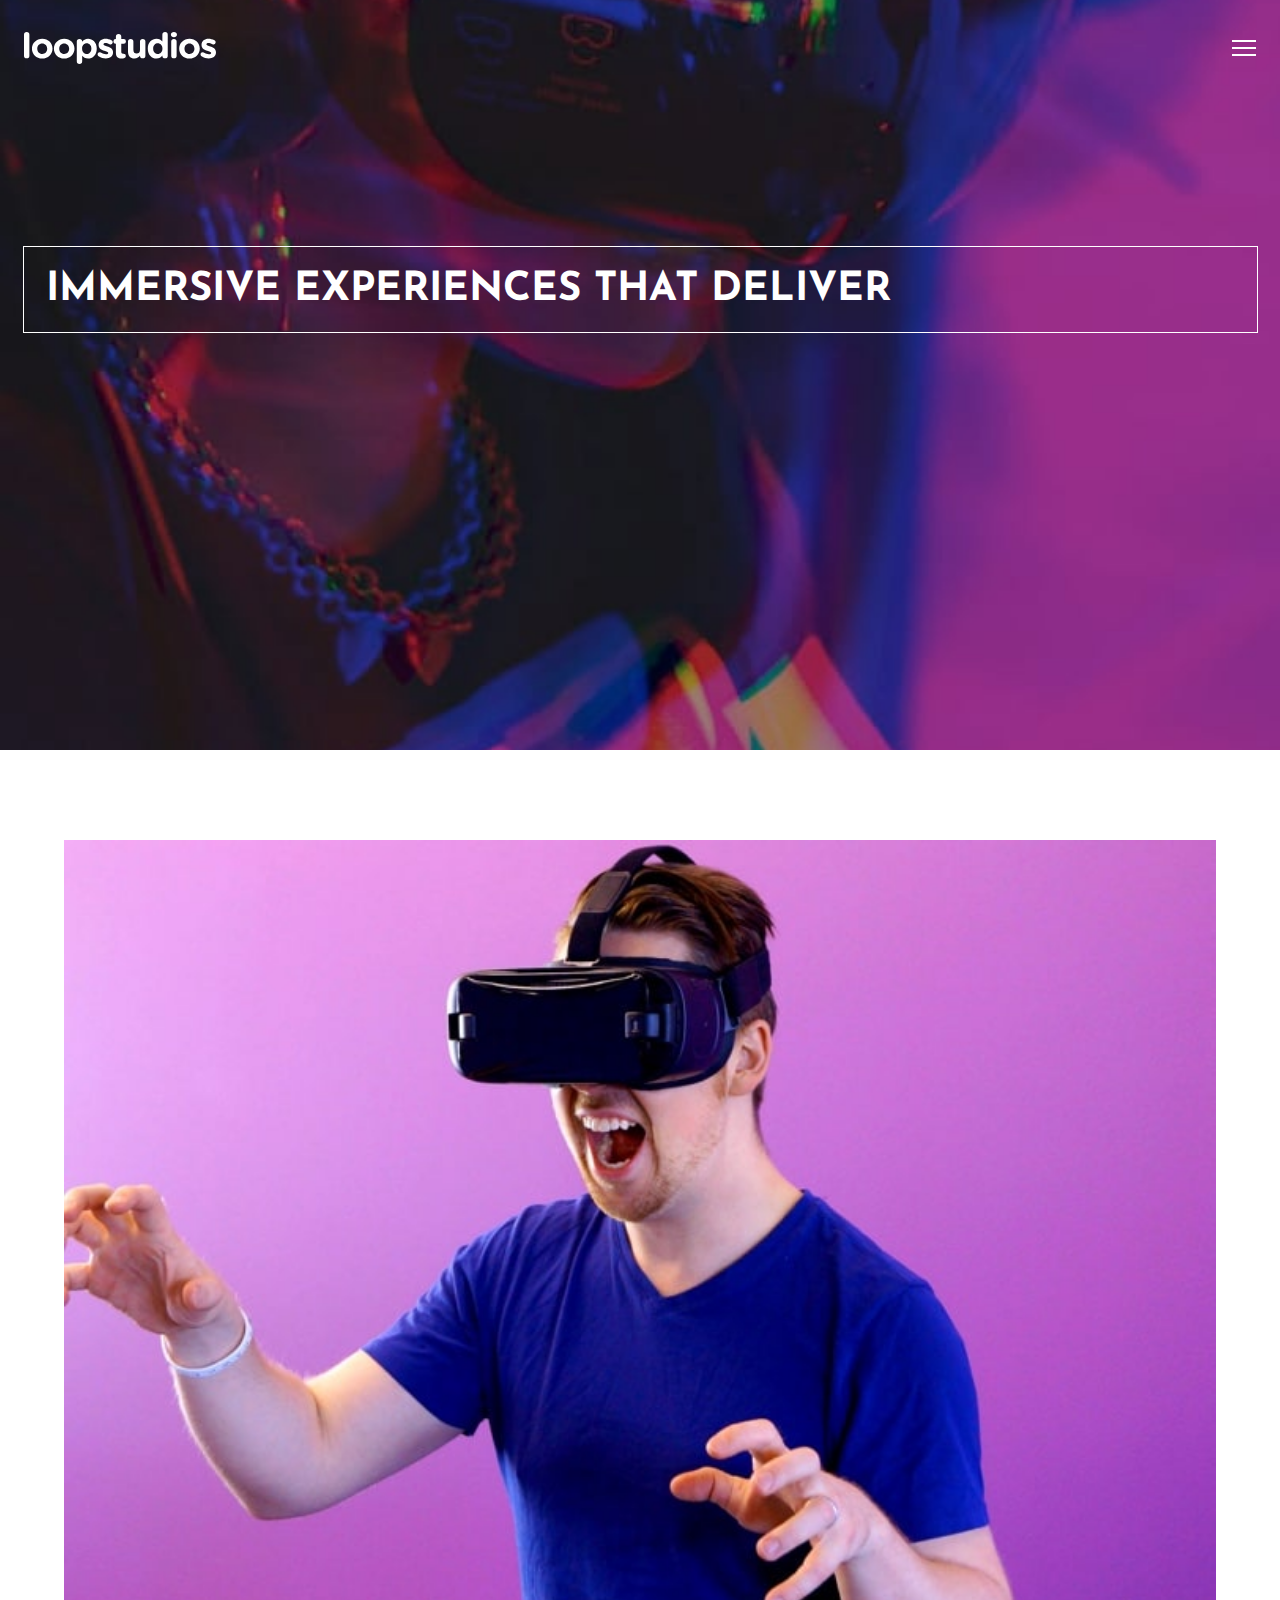
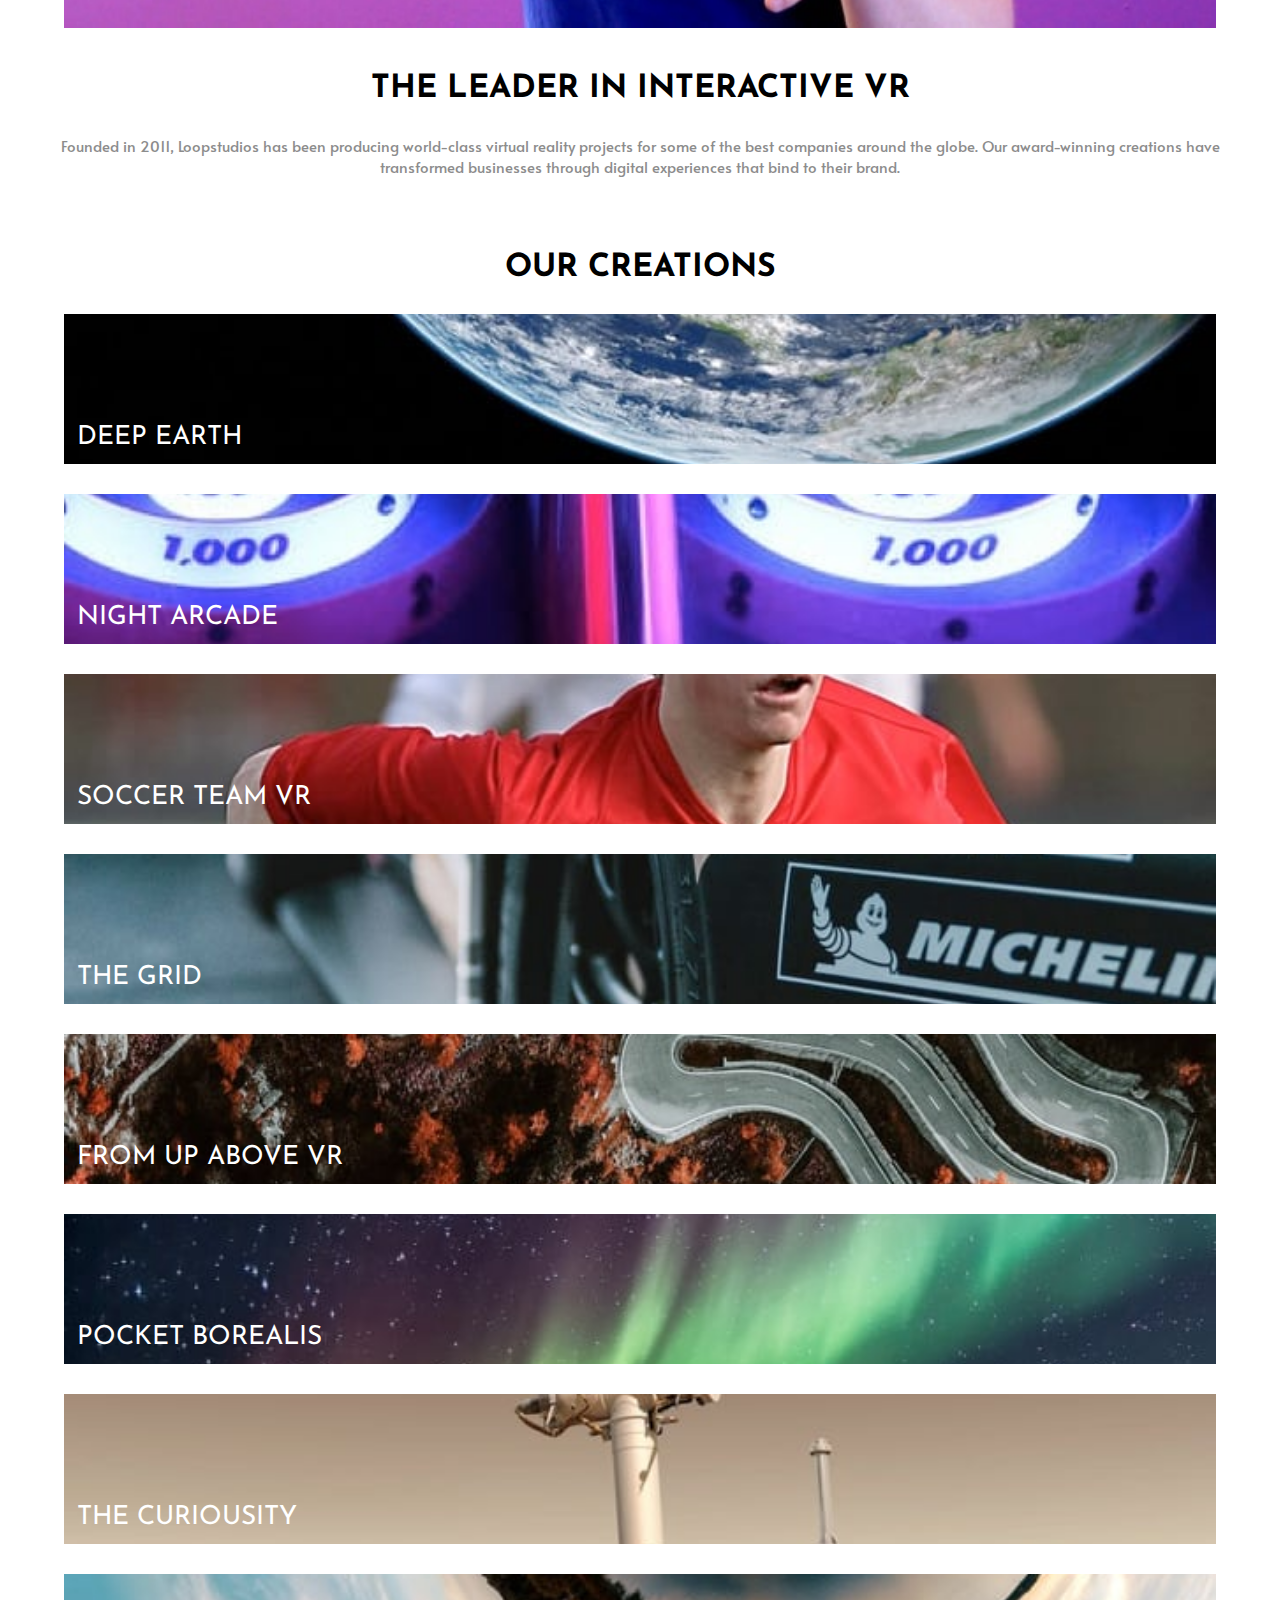
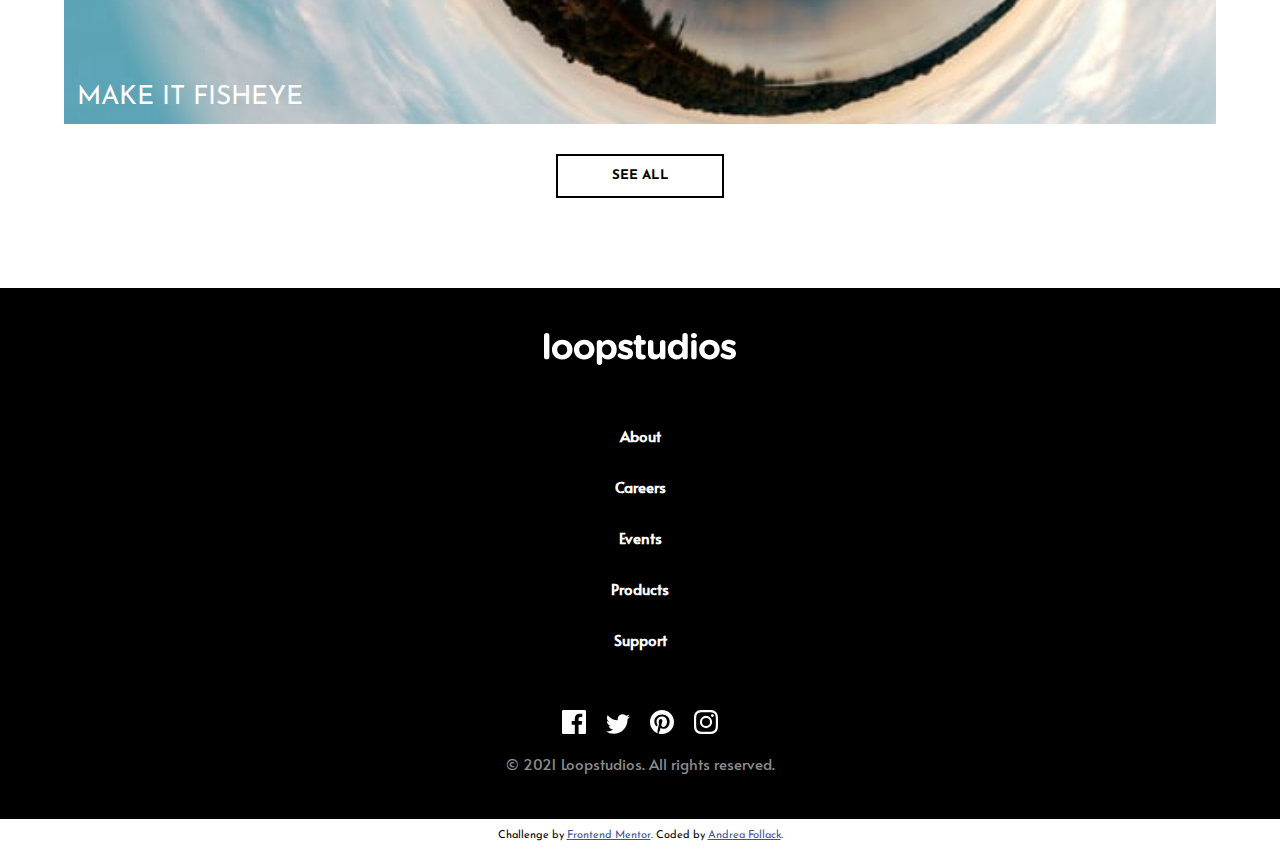
<file: index.html>
<!DOCTYPE html>
<html lang="en">
  <head>
    <meta charset="UTF-8" />
    <meta name="viewport" content="width=device-width, initial-scale=1.0" />
    <!-- displays site properly based on user's device -->

    <link
      rel="icon"
      type="image/png"
      sizes="32x32"
      href="./images/favicon-32x32.png"
    />

    <title>Frontend Mentor | Loopstudios landing page</title>
    <link rel="preconnect" href="https://fonts.googleapis.com" />
    <link rel="preconnect" href="https://fonts.gstatic.com" crossorigin />
    <link
      href="https://fonts.googleapis.com/css2?family=Alata&family=Josefin+Sans:wght@300&display=swap"
      rel="stylesheet"
    />
    <link rel="stylesheet" href="./styles.css" />
  </head>
  <body>
    <div class="hero">
      <header class="header">
        <img src="./images/logo.svg" alt="loopstudios logo" />
        <img src="./images/icon-hamburger.svg" onclick="openNav()" />
      </header>
      <nav id="myNav" class="overlay">
        <div class="overlay-content">
          <div class="overlay-header">
            <img src="./images/logo.svg" alt="loopstudios logo" />
            <img
              src="./images/icon-close.svg"
              class="closebtn"
              onclick="closeNav()"
            />
          </div>
          <div class="overlay-links">
            <a href="#">About</a><a href="#">Careers</a><a href="#">Events</a
            ><a href="#">Products</a><a href="#">Support</a>
          </div>
        </div>
      </nav>
      <div class="hero-text">
        <h1>Immersive experiences that deliver</h1>
      </div>
    </div>
    <main>
      <section class="interactive-vr">
        <picture>
          <source
            srcset="./images/desktop/image-interactive.jpg"
            media="(min-width: 800px)"
          />
          <img src="./images/mobile/image-interactive.jpg" alt="" />
        </picture>
        <h2>The leader in interactive VR</h2>
        <p>
          Founded in 2011, Loopstudios has been producing world-class virtual
          reality projects for some of the best companies around the globe. Our
          award-winning creations have transformed businesses through digital
          experiences that bind to their brand.
        </p>
      </section>
      <section class="creations">
        <h2>Our creations</h2>
        <div class="creation-image deepearth deepearth-desktop">
          <p>Deep earth</p>
        </div>
        <div class="creation-image nightarcade nightarcade-desktop">
          <p>Night arcade</p>
        </div>
        <div class="creation-image soccerteam soccerteam-desktop">
          <p>Soccer team VR</p>
        </div>
        <div class="creation-image thegrid thegrid-desktop">
          <p>The grid</p>
        </div>
        <div class="creation-image aboveVR aboveVR-desktop">
          <p>From up above VR</p>
        </div>
        <div class="creation-image borealis borealis-desktop">
          <p>Pocket Borealis</p>
        </div>
        <div class="creation-image curiousity curiousity-desktop">
          <p>The curiousity</p>
        </div>
        <div class="creation-image fisheye fisheye-desktop">
          <p>Make it fisheye</p>
        </div>
        <button>See all</button>
      </section>
    </main>
    <footer>
      <image
        class="footer-logo"
        src="./images/logo.svg"
        alt="loopstudios logo"
      />
      <a href="#">About</a>
      <a href="#">Careers</a>
      <a href="#">Events</a>
      <a href="#">Products</a>
      <a href="#">Support</a>
      <div class="socials">
        <a href="#"><img src="./images/icon-facebook.svg" /></a>
        <a href="#"><img src="./images/icon-twitter.svg" /></a>
        <a href="#"><img src="./images/icon-pinterest.svg" /></a>
        <a href="#"><img src="./images/icon-instagram.svg" /></a>
      </div>
      <p class="copyright">© 2021 Loopstudios. All rights reserved.</p>
    </footer>
    <div class="attribution">
      Challenge by
      <a href="https://www.frontendmentor.io?ref=challenge" target="_blank"
        >Frontend Mentor</a
      >. Coded by
      <a
        href="https://github.com/afollack/loopstudios-landing-page-main"
        target="_blank"
        >Andrea Follack</a
      >.
    </div>
    <script src="./app.js"></script>
  </body>
</html>
</file>
<file: styles.css>
* {
  box-sizing: border-box;
  margin: 0;
  padding: 0;
  border: 0;
}
body {
  background-color: #fff;
  font-size: 0.9375rem;
  font-family: "Josefin Sans", sans-serif;
}

.hero {
  background: url("./images/mobile/image-hero.jpg");
  height: 750px;
  background-size: cover;
  background-position: center;
  background-repeat: no-repeat;
  position: relative;
}
.hero-text {
  margin: 10em 1.5em;
  padding: 1.5em;
  border: 1px solid #fff;
}
.hero-text h1 {
  font-size: 2.5rem;
  color: #fff;
  text-transform: uppercase;
}

.header {
  display: flex;
  justify-content: space-between;
  align-items: center;
  padding: 2rem 1.5rem;
}

.overlay {
  height: 100vh;
  width: 0;
  position: fixed;
  z-index: 1;
  top: 0;
  left: 0;
  background-color: rgb(0, 0, 0);
  overflow-x: hidden;
  overflow-y: hidden;
  transition: 0.5s;
}

.overlay-content {
  height: 100%;
  display: flex;
  flex-direction: column;
}
.overlay-header {
  display: flex;
  justify-content: space-between;
  align-items: center;
  padding: 2rem 1.5rem 10rem 1.5rem;
}
.overlay-links {
  display: flex;
  flex-direction: column;
}
.overlay a {
  padding: 0.75rem 1.5rem;
  text-decoration: none;
  text-transform: uppercase;
  font-size: 1.5rem;
  color: #fff;
  transition: 0.3s;
}

.interactive-vr img {
  width: 90%;
  display: block;
  margin: 6em auto 3em auto;
}

.interactive-vr h2,
.creations h2 {
  text-align: center;
  text-transform: uppercase;
  font-size: 2rem;
}

.interactive-vr p {
  font-family: "Alata", sans-serif;
  text-align: center;
  color: hsl(0, 0%, 55%);
  padding: 2em 3em;
}

.creations {
  margin: 3em auto 6em auto;
}

.creation-image {
  width: 90%;
  margin: 2em auto;
  height: 10em;
  display: flex;
  align-items: flex-end;
}

.creation-image p {
  color: #fff;
  text-transform: uppercase;
  font-size: 1.75em;
  width: 50%;
  padding: 0.5em;
}

.deepearth {
  background: url("./images/mobile/image-deep-earth.jpg");
  background-size: cover;
  background-position: center;
  background-repeat: no-repeat;
}
.nightarcade {
  background: url("./images/mobile/image-night-arcade.jpg");
  background-size: cover;
  background-position: center;
  background-repeat: no-repeat;
}
.soccerteam {
  background: url("./images/mobile/image-soccer-team.jpg");
  background-size: cover;
  background-position: center;
  background-repeat: no-repeat;
}

.thegrid {
  background: url("./images/mobile/image-grid.jpg");
  background-size: cover;
  background-position: center;
  background-repeat: no-repeat;
}

.aboveVR {
  background: url("./images/mobile/image-from-above.jpg");
  background-size: cover;
  background-position: center;
  background-repeat: no-repeat;
}
.borealis {
  background: url("./images/mobile/image-pocket-borealis.jpg");
  background-size: cover;
  background-position: center;
  background-repeat: no-repeat;
}

.curiousity {
  background: url("./images/mobile/image-curiosity.jpg");
  background-size: cover;
  background-position: center;
  background-repeat: no-repeat;
}

.fisheye {
  background: url("./images/mobile/image-fisheye.jpg");
  background-size: cover;
  background-position: center;
  background-repeat: no-repeat;
}

.creations button {
  font-family: "Josefin Sans", sans-serif;
  font-weight: 700;
  text-transform: uppercase;
  padding: 1em 4em;
  border: 0.2em solid black;
  background: none;
  display: block;
  margin: 0 auto;
}

footer {
  display: flex;
  flex-direction: column;
  align-items: center;
  background-color: #000;
  padding-bottom: 3em;
}

.footer-logo {
  margin: 3em auto;
}
footer a {
  font-family: "Alata", sans-serif;
  text-decoration: none;
  color: white;
  font-weight: 700;
  padding: 1em;
}

.socials {
  padding: 3em 0 1em 0;
}
.socials a {
  padding: 0 0.5em;
}

.copyright {
  font-family: "Alata", sans-serif;
  color: hsl(0, 0%, 55%);
}
.attribution {
  font-size: 11px;
  text-align: center;
  padding: 1em;
}
.attribution a {
  color: hsl(228, 45%, 44%);
}
</file>
